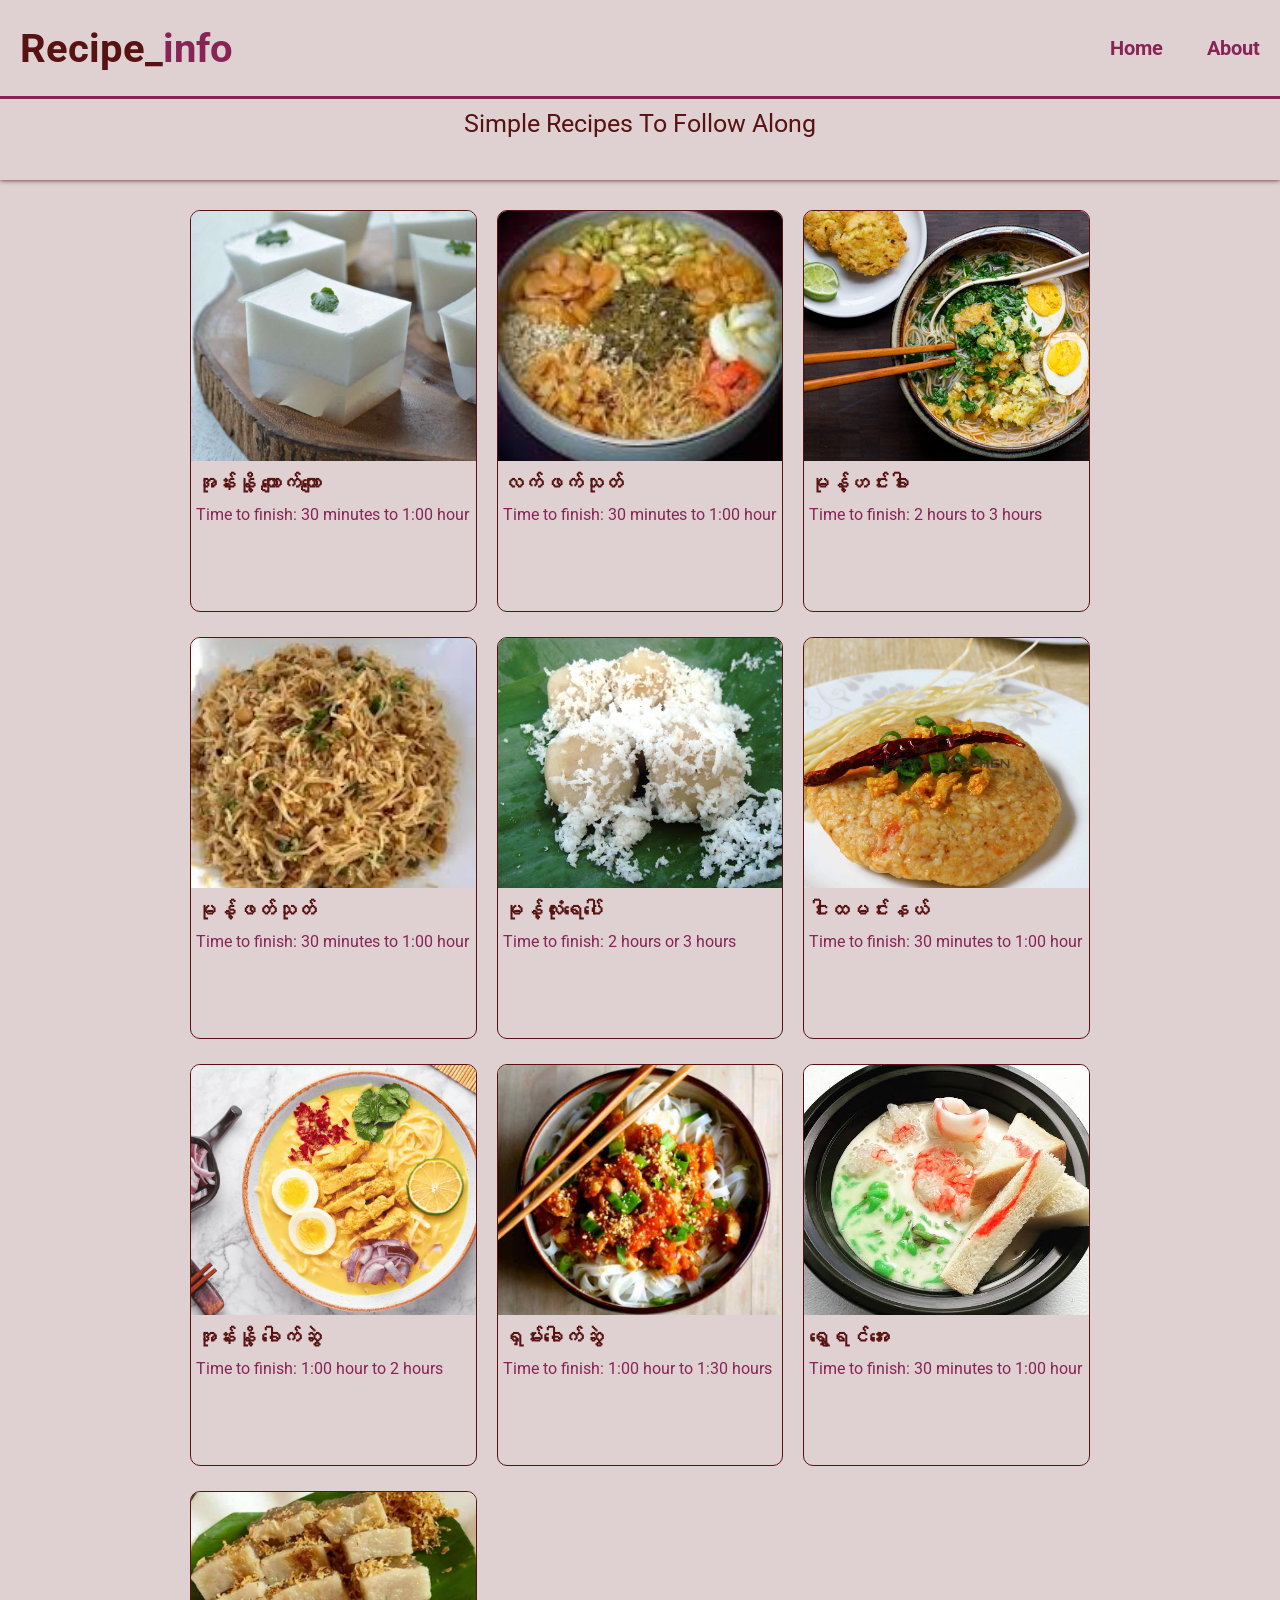
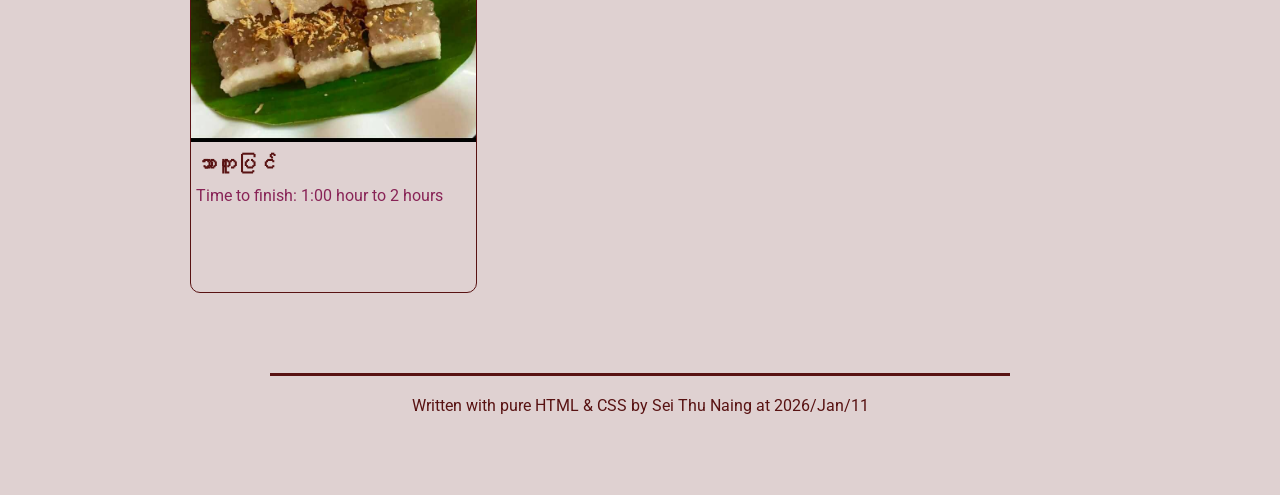
<file: index.html>
<!DOCTYPE html>
<html lang="eng">
    <head>
        <meta charset="UTF-8">
        <meta name="viewport" content="width=device-width, initial-scale=1.0">
        <link rel="stylesheet" href="css/style.css">
        <link rel="preconnect" href="https://fonts.googleapis.com">
        <link rel="preconnect" href="https://fonts.gstatic.com" crossorigin>
        <link href="https://fonts.googleapis.com/css2?family=Roboto:ital,wght@0,100..900;1,100..900&display=swap" rel="stylesheet">
    </head>
    <body class="container">
        <div class="header-div">
            <header>
                <div class="logo">
                    Recipe_<span>info</span>
                </div>
                <div class="navigations">
                    <nav>
                        <ul>
                            <li>
                                <a href="index.html">Home</a>
                            </li>
                            <li>
                                <a href="about.html">About</a>
                            </li>
                        </ul>
                    </nav>
                </div>
            </header>
            <section>
                <p class="introduction">Simple Recipes To Follow Along</p>
            </section>
        </div>
        <div class="main-div">
            <main>
                <div class="recipes">
                    <a href="kyautkyaw.html" class="recipes-anchor">
                        <img class="recipe-image" src="assets/kyautkyaw_thumpsnail.jpg" alt="Kyaut_Kyaw_photo" >
                        <p class="recipe-name">အုန်းနို့ ကျောက်ကျော</p>
                        <p class="time-to-finish">Time to finish: 30 minutes to 1:00 hour</p>
                    </a>
                </div>
                <div class="recipes">
                    <a href="laphetthoke.html" class="recipes-anchor">
                        <img class="recipe-image" src="assets/latphatthoke.jpeg" alt="lat_phat_thoke_photo" >
                        <p class="recipe-name">လက်ဖက်သုတ်</p>
                        <p class="time-to-finish">Time to finish: 30 minutes to 1:00 hour</p>
                    </a>
                </div>
                <div class="recipes">
                    <a href="mohinga.html" class="recipes-anchor">
                        <img class="recipe-image" src="assets/mohinga.jpg" alt="mohinga_photo" >
                        <p class="recipe-name">မုန့်ဟင်းခါး</p>
                        <p class="time-to-finish">Time to finish: 2 hours to 3 hours</p>
                    </a>
                </div>
                <div class="recipes">
                    <a href="mokephatthoke.html" class="recipes-anchor">
                        <img class="recipe-image" src="assets/mokephatthoke.jpeg" alt="moke_phat_thoke_photo" >
                        <p class="recipe-name">မုန့်ဖတ်သုတ်</p>
                        <p class="time-to-finish">Time to finish: 30 minutes to 1:00 hour</p>
                    </a>
                </div>
                <div class="recipes">
                    <a href="montloneyayphaw.html" class="recipes-anchor">
                        <img class="recipe-image" src="assets/montloneyayphaw.jpg" alt="montloneyayphaw_photo" >
                        <p class="recipe-name">မုန့်လုံးရေပေါ်</p>
                        <p class="time-to-finish">Time to finish: 2 hours or 3 hours</p>
                    </a>
                </div>
                <div class="recipes">
                    <a href="ngataminnel.html" class="recipes-anchor">
                        <img class="recipe-image" src="assets/ngahtaminnel.jpg" alt="ngahtaminnel_photo" >
                        <p class="recipe-name">ငါးထမင်းနယ်</p>
                        <p class="time-to-finish">Time to finish: 30 minutes to 1:00 hour</p>
                    </a>
                </div>
                <div class="recipes">
                    <a href="ohnnokkakswe.html" class="recipes-anchor">
                        <img class="recipe-image" src="assets/ohnnokkakswe.jpeg" alt="ohnnokkakswe_photo" >
                        <p class="recipe-name">အုန်းနို့ ခေါက်ဆွဲ</p>
                        <p class="time-to-finish">Time to finish: 1:00 hour to 2 hours</p>
                    </a>
                </div>
                <div class="recipes">
                    <a href="shannoodles.html" class="recipes-anchor">
                        <img class="recipe-image" src="assets/shannoodle.jpg" alt="shannoodle_photo" >
                        <p class="recipe-name">ရှမ်းခေါက်ဆွဲ</p>
                        <p class="time-to-finish">Time to finish: 1:00 hour to 1:30 hours</p>
                    </a>
                </div>
                <div class="recipes">
                    <a href="shweyinaye.html" class="recipes-anchor">
                        <img class="recipe-image" src="assets/Swhe-Yin-Aye.jpg" alt="Swhe-Yin-Aye_photo" >
                        <p class="recipe-name">ရွှေရင်အေး</p>
                        <p class="time-to-finish">Time to finish: 30 minutes to 1:00 hour</p>
                    </a>
                </div>
                <div class="recipes">
                    <a href="thagupyin.html" class="recipes-anchor">
                        <img class="recipe-image" src="assets/thagupyin.jpg" alt="thagupyin_photo" >
                        <p class="recipe-name">သာကူပြင်</p>
                        <p class="time-to-finish">Time to finish: 1:00 hour to 2 hours</p>
                    </a>
                </div>
            </main>
        </div>
        <div class="footer-div">
            <footer>
                <div class="footer">
                    Written with pure HTML & CSS by Sei Thu Naing at 2026/Jan/11
                </div>
            </footer>
        </div>
    </body>
</html>
</file>
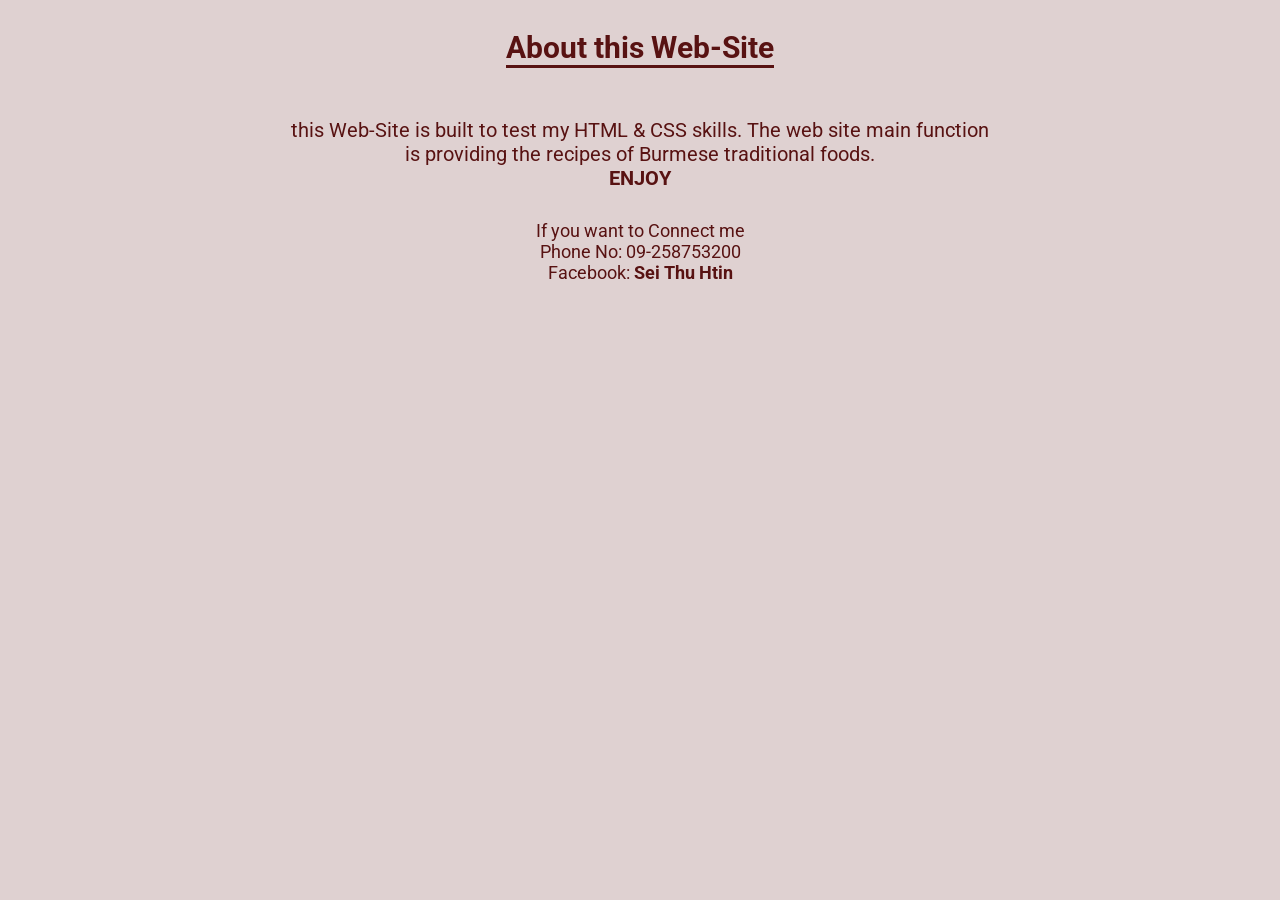
<file: about.html>
<!DOCTYPE html>
<html lang="eng">
    <head>
        <meta charset="UTF-8">
        <meta name="viewport" content="width=device-width, initial-scale=1.0">
        <link rel="stylesheet" href="css/style.css">
        <link rel="preconnect" href="https://fonts.googleapis.com">
        <link rel="preconnect" href="https://fonts.gstatic.com" crossorigin>
        <link href="https://fonts.googleapis.com/css2?family=Roboto:ital,wght@0,100..900;1,100..900&display=swap" rel="stylesheet">
    </head>
    <body class="about-container">
        <p id="about-header">About this Web-Site</p>
        <p id="about-paragraph"> this Web-Site is built to test my HTML & CSS skills. The web site main function<br> is providing the recipes of Burmese traditional foods.<br> <strong>ENJOY</strong></p>
        <p id="about-contact">If you want to Connect me <br> Phone No: 09-258753200<br>Facebook: <a href="https://www.facebook.com/sherlockholmes.sherlockholmes.940/">Sei Thu Htin</a></p>
    </body>
</html>
</file>
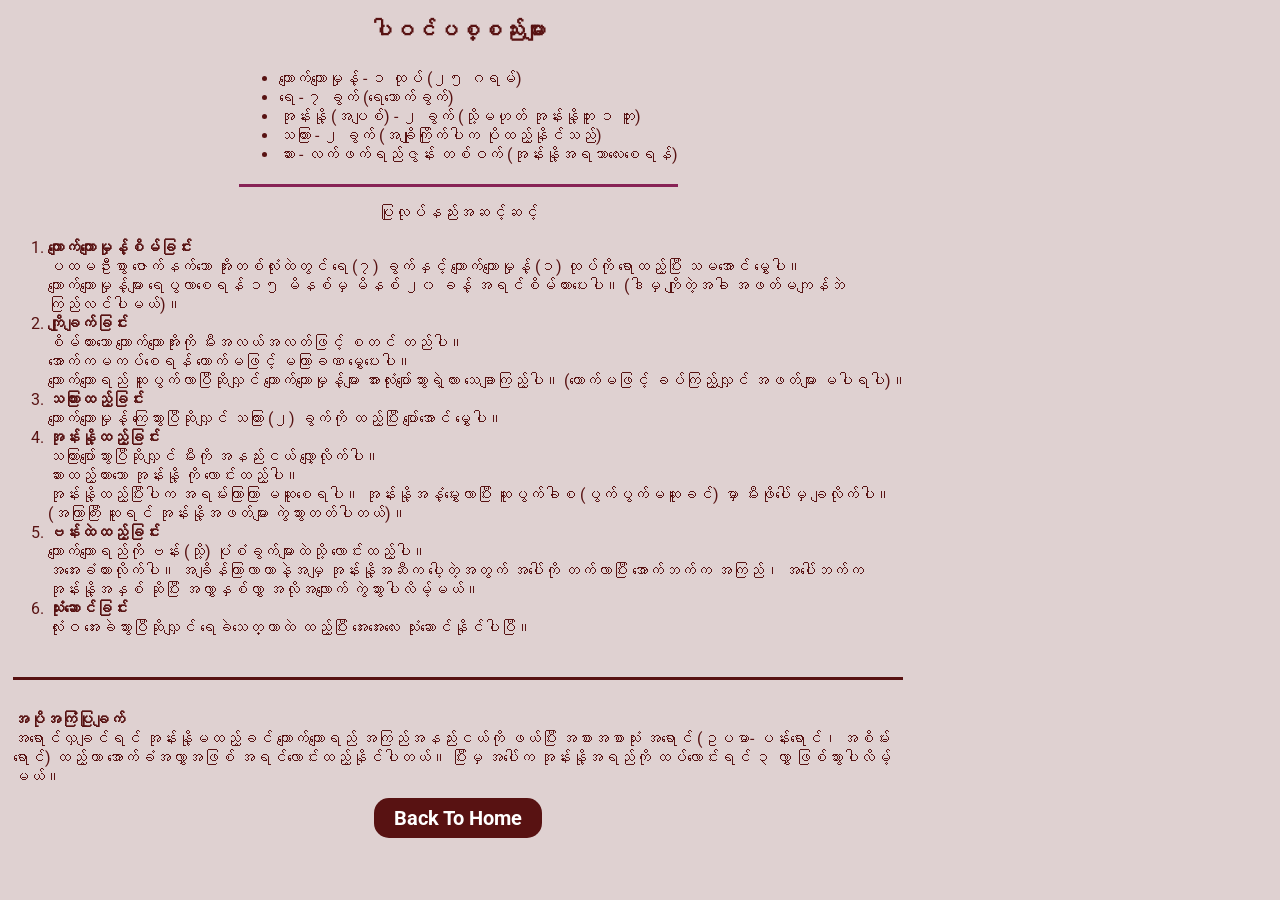
<file: kyautkyaw.html>
<!DOCTYPE html>
<html>
    <head>
        <meta charset="UTF-8">
        <link rel="stylesheet" href="css/style.css">
        <link rel="preconnect" href="https://fonts.googleapis.com">
        <link rel="preconnect" href="https://fonts.gstatic.com" crossorigin>
        <link href="https://fonts.googleapis.com/css2?family=Roboto:ital,wght@0,100..900;1,100..900&display=swap" rel="stylesheet">
    </head>
    <div class="recipe-container">
        <body>
        <p class="ingredients-title">
            ပါဝင်ပစ္စည်းများ
        <ul class="ingredients">
            <li>ကျောက်ကျောမှုန့် - ၁ ထုပ် (၂၅ ဂရမ်)</li>
            <li>ရေ - ၇ ခွက် (ရေသောက်ခွက်)</li>
            <li>အုန်းနို့ (အပျစ်) - ၂ ခွက် (သို့မဟုတ် အုန်းနို့ဘူး ၁ ဘူး)</li>
            <li>သကြား - ၂ ခွက် (အချိုကြိုက်ပါက ပိုထည့်နိုင်သည်)</li>
            <li>ဆား - လက်ဖက်ရည်ဇွန်း တစ်ဝက် (အုန်းနို့အရသာလေးစေရန်)</li>
        </ul>
        ပြုလုပ်နည်းအဆင့်ဆင့်

    <ol class="steps">
        <li>
            <strong>ကျောက်ကျောမှုန့်စိမ်ခြင်း</strong><br>
            ပထမဦးစွာ ဇောက်နက်သော အိုးတစ်လုံးထဲတွင် ရေ (၇) ခွက်နှင့် ကျောက်ကျောမှုန့် (၁) ထုပ်ကို ရောထည့်ပြီး သမအောင် မွှေပါ။<br>
            ကျောက်ကျောမှုန့်များ ရေပွလာစေရန် ၁၅ မိနစ်မှ မိနစ် ၂၀ ခန့် အရင်စိမ်ထားပေးပါ။ (ဒါမှ ကျိုတဲ့အခါ အဖတ်မကျန်ဘဲ ကြည်လင်ပါမယ်)။
        </li>
        <li>
            <strong>ကျိုချက်ခြင်း</strong><br>
            စိမ်ထားသော ကျောက်ကျောအိုးကို မီးအလယ်အလတ်ဖြင့် စတင် တည်ပါ။<br>
            အောက်ကမကပ်စေရန် ယောက်မဖြင့် မကြာခဏ မွှေပေးပါ။<br>
            ကျောက်ကျောရည် ဆူပွက်လာပြီဆိုလျှင် ကျောက်ကျောမှုန့်များ အားလုံးပျော်သွားရဲ့လား သေချာကြည့်ပါ။ (ယောက်မဖြင့် ခပ်ကြည့်လျှင် အဖတ်များ မပါရပါ)။
        </li>
        <li>
            <strong>သကြားထည့်ခြင်း</strong><br>
            ကျောက်ကျောမှုန့် ကြေသွားပြီဆိုလျှင် သကြား (၂) ခွက်ကို ထည့်ပြီး ပျော်အောင် မွှေပါ။
        </li>
        <li>
            <strong>အုန်းနို့ထည့်ခြင်း</strong><br>
            သကြားပျော်သွားပြီဆိုလျှင် မီးကို အနည်းငယ် လျှော့လိုက်ပါ။<br>
            ဆားထည့်ထားသော အုန်းနို့ ကို လောင်းထည့်ပါ။<br>
            အုန်းနို့ထည့်ပြီးပါက အရမ်းကြာကြာ မဆူစေရပါ။ အုန်းနို့အနံ့မွှေးလာပြီး ဆူပွက်ခါစ (ပွက်ပွက်မဆူခင်) မှာ မီးဖိုပေါ်မှ ချလိုက်ပါ။ (အကြာကြီး ဆူရင် အုန်းနို့အဖတ်များ ကွဲသွားတတ်ပါတယ်)။
        </li>
        <li>
            <strong>ဗန်းထဲထည့်ခြင်း</strong><br>
            ကျောက်ကျောရည်ကို ဗန်း (သို့) ပုံစံခွက်များထဲသို့ လောင်းထည့်ပါ။<br>
            အအေးခံထားလိုက်ပါ။ အချိန်ကြာလာတာနဲ့အမျှ အုန်းနို့အဆီက ပေါ့တဲ့အတွက် အပေါ်ကို တက်လာပြီး အောက်ဘက်က အကြည်၊ အပေါ်ဘက်က အုန်းနို့အနှစ် ဆိုပြီး အလွှာနှစ်လွှာ အလိုအလျောက် ကွဲသွားပါလိမ့်မယ်။
        </li>
        <li>
            <strong>သုံးဆောင်ခြင်း</strong><br>
            လုံးဝ အေးခဲသွားပြီဆိုလျှင် ရေခဲသေတ္တာထဲ ထည့်ပြီး အေးအေးလေး သုံးဆောင်နိုင်ပါပြီ။
        </li>
    </ol>
        <p class="recommandation">
            <strong>အပိုအကြံပြုချက်</strong><br>
    အရောင်လှချင်ရင် အုန်းနို့မထည့်ခင် ကျောက်ကျောရည် အကြည်အနည်းငယ်ကို ဖယ်ပြီး အစားအစာသုံး အရောင် (ဥပမာ- ပန်းရောင်၊ အစိမ်းရောင်) ထည့်ကာ အောက်ခံအလွှာအဖြစ် အရင်လောင်းထည့်နိုင်ပါတယ်။ ပြီးမှ အပေါ်က အုန်းနို့အရည်ကို ထပ်လောင်းရင် ၃ လွှာ ဖြစ်သွားပါလိမ့်မယ်။
        </p>
    </p>
    </div>   
    <div class="button-container">
        <a href="index.html" id="button-anchor"><button class="home-button">Back To Home</button></a>
    </div>
    </body>
</html>
</file>
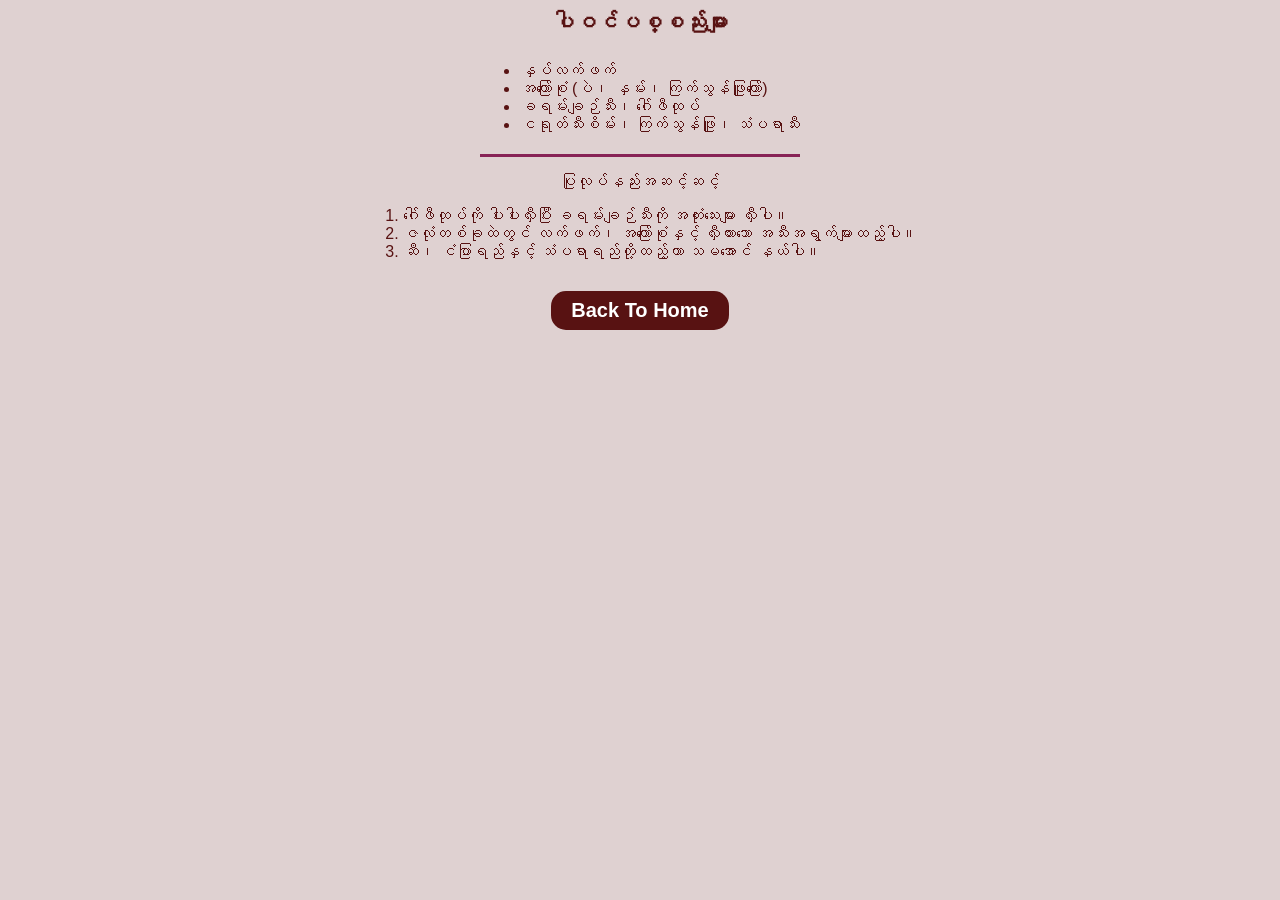
<file: laphetthoke.html>
<!DOCTYPE html>
<html>
    <head>
        <meta charset="UTF-8">
        <link rel="stylesheet" href="css/style.css">
    </head>
    <body class="recipe-container">
        <p class="ingredients-title">ပါဝင်ပစ္စည်းများ</p>
        <ul class="ingredients">
            <li>နှပ်လက်ဖက်</li>
            <li>အကြော်စုံ (ပဲ၊ နှမ်း၊ ကြက်သွန်ဖြူကြော်)</li>
            <li>ခရမ်းချဉ်သီး၊ ဂေါ်ဖီထုပ်</li>
            <li>ငရုတ်သီးစိမ်း၊ ကြက်သွန်ဖြူ၊ သံပရာသီး</li>
        </ul>
        ပြုလုပ်နည်းအဆင့်ဆင့်
        <ol class="steps">
            <li>ဂေါ်ဖီထုပ်ကို ပါးပါးလှီးပြီး ခရမ်းချဉ်သီးကို အတုံးသေးများ လှီးပါ။</li>
            <li>ဇလုံတစ်ခုထဲတွင် လက်ဖက်၊ အကြော်စုံနှင့် လှီးထားသော အသီးအရွက်များထည့်ပါ။</li>
            <li>ဆီ၊ ငံပြာရည်နှင့် သံပရာရည်တို့ထည့်ကာ သမအောင် နယ်ပါ။</li>
        </ol>
        <div class="button-container"><a href="index.html" id="button-anchor"><button class="home-button">Back To Home</button></a></div>
    </body>
</html>
</file>
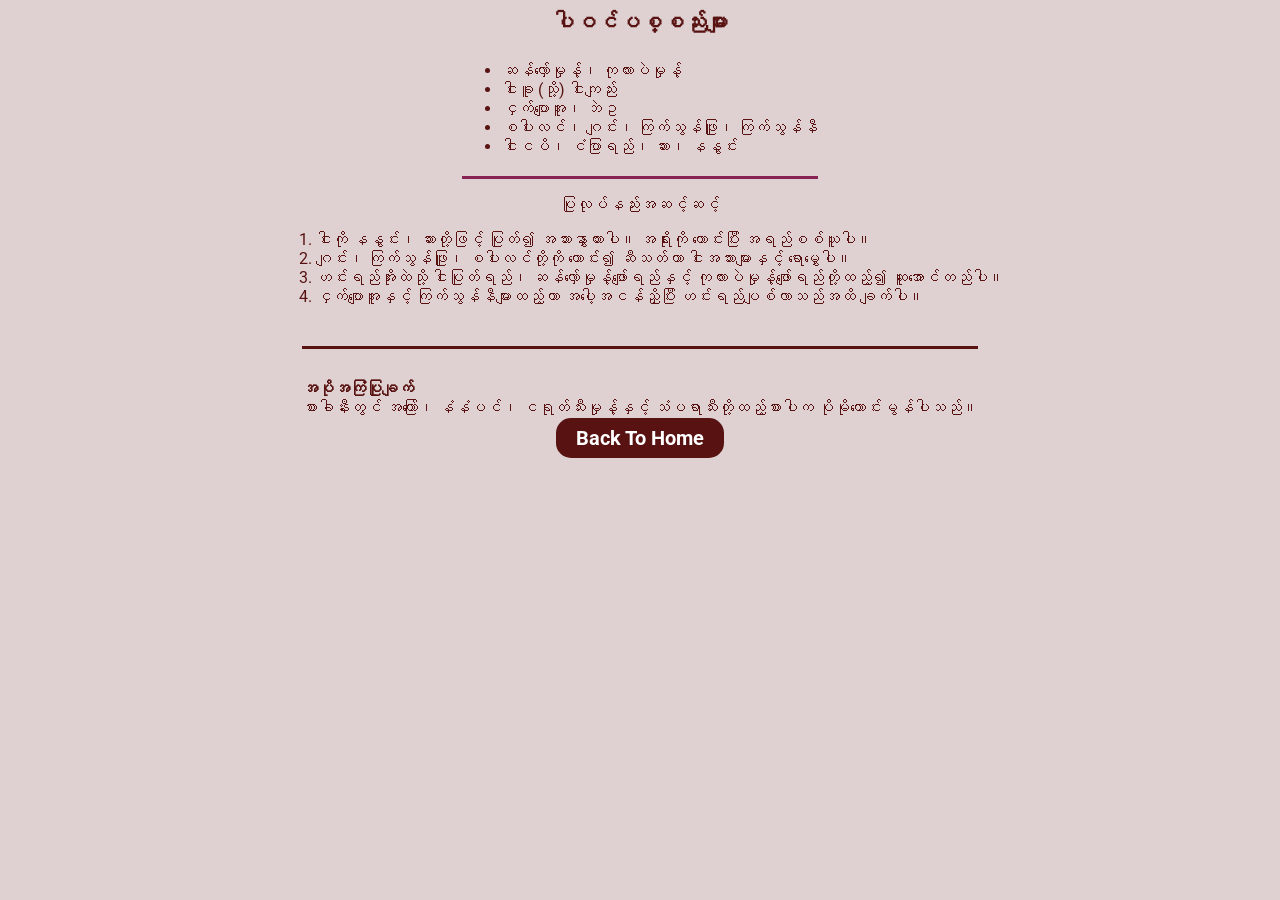
<file: mohinga.html>
<!DOCTYPE html>
<html>
    <head>
        <meta charset="UTF-8">
        <link rel="stylesheet" href="css/style.css">
        <link rel="preconnect" href="https://fonts.googleapis.com">
        <link rel="preconnect" href="https://fonts.gstatic.com" crossorigin>
        <link href="https://fonts.googleapis.com/css2?family=Roboto:ital,wght@0,100..900;1,100..900&display=swap" rel="stylesheet">
    </head>
    <body class="recipe-container">
        <p class="ingredients-title">ပါဝင်ပစ္စည်းများ</p>
        <ul class="ingredients">
            <li>ဆန်လှော်မှုန့်၊ ကုလားပဲမှုန့်</li>
            <li>ငါးခူ (သို့) ငါးကျည်း</li>
            <li>ငှက်ပျောအူ၊ ဘဲဥ</li>
            <li>စပါးလင်၊ ဂျင်း၊ ကြက်သွန်ဖြူ၊ ကြက်သွန်နီ</li>
            <li>ငါးငပိ၊ ငံပြာရည်၊ ဆား၊ နနွင်း</li>
        </ul>
        ပြုလုပ်နည်းအဆင့်ဆင့်
        <ol class="steps">
            <li>ငါးကို နနွင်း၊ ဆားတို့ဖြင့် ပြုတ်၍ အသားနွှာထားပါ။ အရိုးကို ထောင်းပြီး အရည်စစ်ယူပါ။</li>
            <li>ဂျင်း၊ ကြက်သွန်ဖြူ၊ စပါးလင်တို့ကို ထောင်း၍ ဆီသတ်ကာ ငါးအသားများနှင့် ရောမွှေပါ။</li>
            <li>ဟင်းရည်အိုးထဲသို့ ငါးပြုတ်ရည်၊ ဆန်လှော်မှုန့်ဖျော်ရည်နှင့် ကုလားပဲမှုန့်ဖျော်ရည်တို့ထည့်၍ ဆူအောင်တည်ပါ။</li>
            <li>ငှက်ပျောအူနှင့် ကြက်သွန်နီများထည့်ကာ အပေါ့အငန်ညှိပြီး ဟင်းရည်ပျစ်လာသည်အထိ ချက်ပါ။</li>
        </ol>
        <p class="recommandation"><strong>အပိုအကြံပြုချက်</strong><br>စားခါနီးတွင် အကြော်၊ နံနံပင်၊ ငရုတ်သီးမှုန့်နှင့် သံပရာသီးတို့ထည့်စားပါက ပိုမိုကောင်းမွန်ပါသည်။</p>
        <div class="button-container"><a href="index.html" id="button-anchor"><button class="home-button">Back To Home</button></a></div>
    </body>
</html>
</file>
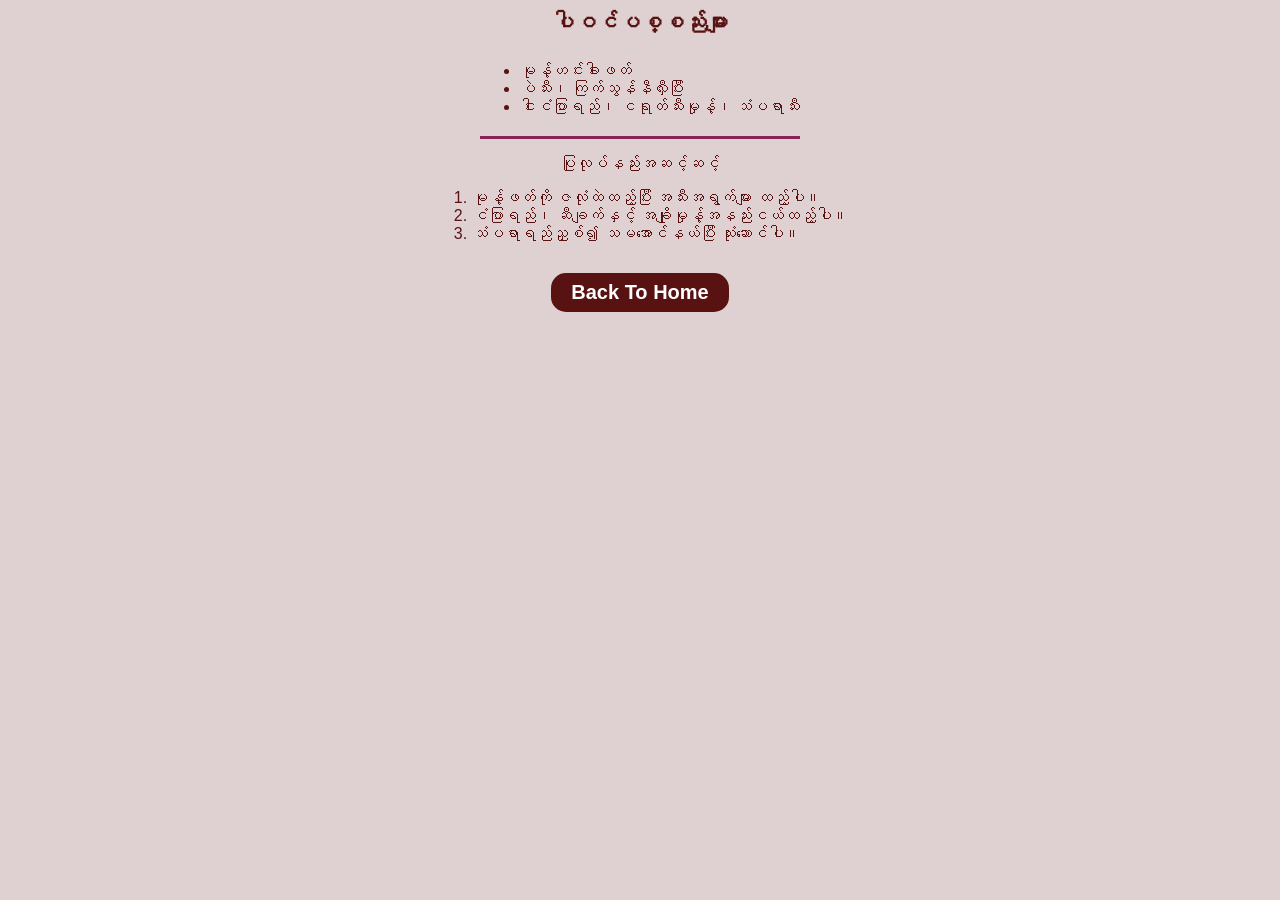
<file: mokephatthoke.html>
<!DOCTYPE html>
<html>
    <head>
        <meta charset="UTF-8">
        <link rel="stylesheet" href="css/style.css">
    </head>
    <body class="recipe-container">
        <p class="ingredients-title">ပါဝင်ပစ္စည်းများ</p>
        <ul class="ingredients">
            <li>မုန့်ဟင်းခါးဖတ်</li>
            <li>ပဲသီး၊ ကြက်သွန်နီလှီးပြီး</li>
            <li>ငါးငံပြာရည်၊ ငရုတ်သီးမှုန့်၊ သံပရာသီး</li>
        </ul>
        ပြုလုပ်နည်းအဆင့်ဆင့်
        <ol class="steps">
            <li>မုန့်ဖတ်ကို ဇလုံထဲထည့်ပြီး အသီးအရွက်များ ထည့်ပါ။</li>
            <li>ငံပြာရည်၊ ဆီချက်နှင့် အချိုမှုန့်အနည်းငယ်ထည့်ပါ။</li>
            <li>သံပရာရည်ညှစ်၍ သမအောင်နယ်ပြီး သုံးဆောင်ပါ။</li>
        </ol>
        <div class="button-container"><a href="index.html" id="button-anchor"><button class="home-button">Back To Home</button></a></div>
    </body>
</html>
</file>
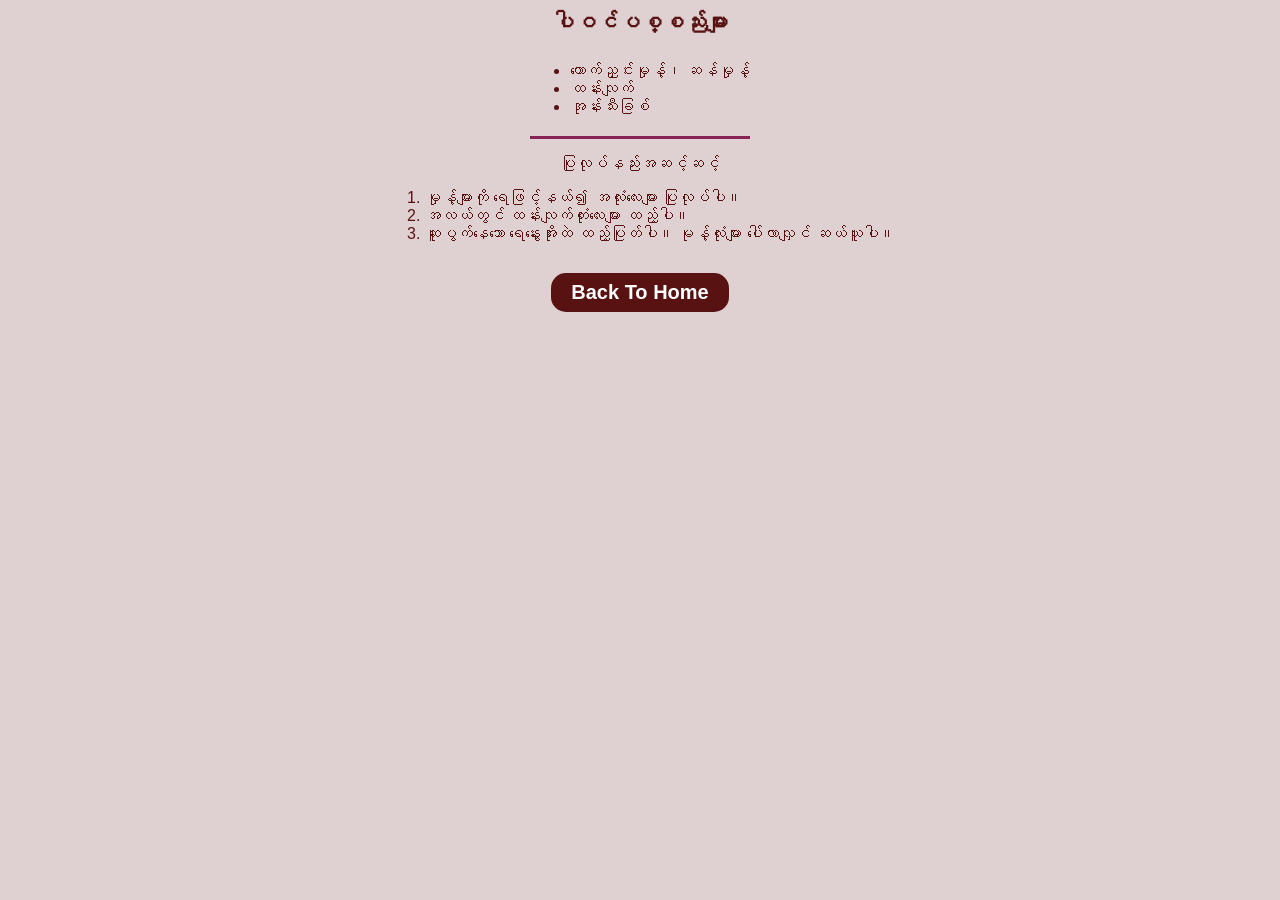
<file: montloneyayphaw.html>
<!DOCTYPE html>
<html>
    <head>
        <meta charset="UTF-8">
        <link rel="stylesheet" href="css/style.css">
    </head>
    <body class="recipe-container">
        <p class="ingredients-title">ပါဝင်ပစ္စည်းများ</p>
        <ul class="ingredients">
            <li>ကောက်ညှင်းမှုန့်၊ ဆန်မှုန့်</li>
            <li>ထန်းလျက်</li>
            <li>အုန်းသီးခြစ်</li>
        </ul>
        ပြုလုပ်နည်းအဆင့်ဆင့်
        <ol class="steps">
            <li>မှုန့်များကို ရေဖြင့်နယ်၍ အလုံးလေးများ ပြုလုပ်ပါ။</li>
            <li>အလယ်တွင် ထန်းလျက်တုံးလေးများ ထည့်ပါ။</li>
            <li>ဆူပွက်နေသော ရေနွေးအိုးထဲ ထည့်ပြုတ်ပါ။ မုန့်လုံးများ ပေါ်လာလျှင် ဆယ်ယူပါ။</li>
        </ol>
        <div class="button-container"><a href="index.html" id="button-anchor"><button class="home-button">Back To Home</button></a></div>
    </body>
</html>
</file>
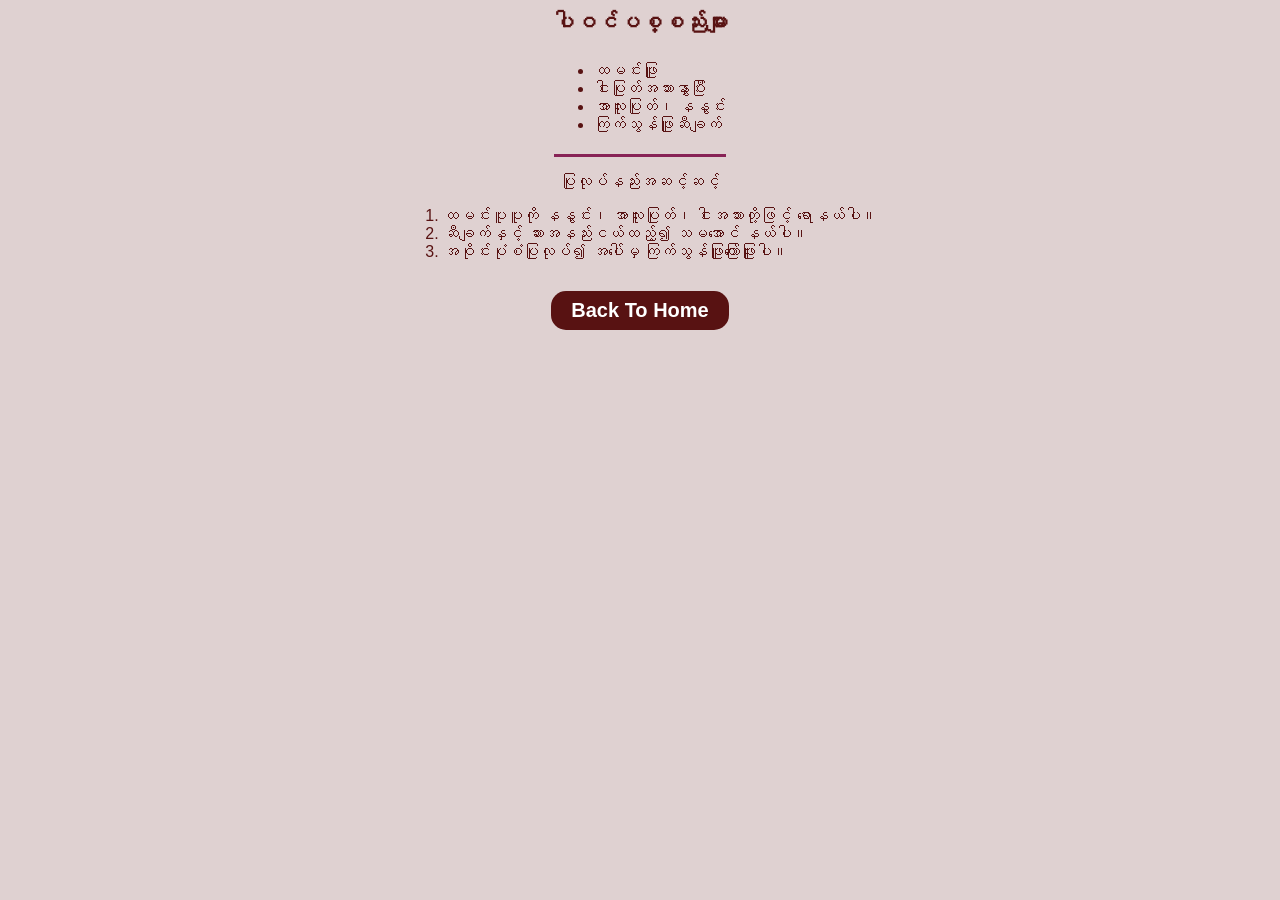
<file: ngahtaminnel.html>
<!DOCTYPE html>
<html>
    <head>
        <meta charset="UTF-8">
        <link rel="stylesheet" href="css/style.css">
    </head>
    <body class="recipe-container">
        <p class="ingredients-title">ပါဝင်ပစ္စည်းများ</p>
        <ul class="ingredients">
            <li>ထမင်းဖြူ</li>
            <li>ငါးပြုတ်အသားနွှာပြီး</li>
            <li>အာလူးပြုတ်၊ နနွင်း</li>
            <li>ကြက်သွန်ဖြူဆီချက်</li>
        </ul>
        ပြုလုပ်နည်းအဆင့်ဆင့်
        <ol class="steps">
            <li>ထမင်းပူပူကို နနွင်း၊ အာလူးပြုတ်၊ ငါးအသားတို့ဖြင့် ရောနယ်ပါ။</li>
            <li>ဆီချက်နှင့် ဆားအနည်းငယ်ထည့်၍ သမအောင် နယ်ပါ။</li>
            <li>အဝိုင်းပုံစံပြုလုပ်၍ အပေါ်မှ ကြက်သွန်ဖြူကြော်ဖြူးပါ။</li>
        </ol>
        <div class="button-container"><a href="index.html" id="button-anchor"><button class="home-button">Back To Home</button></a></div>
    </body>
</html>
</file>
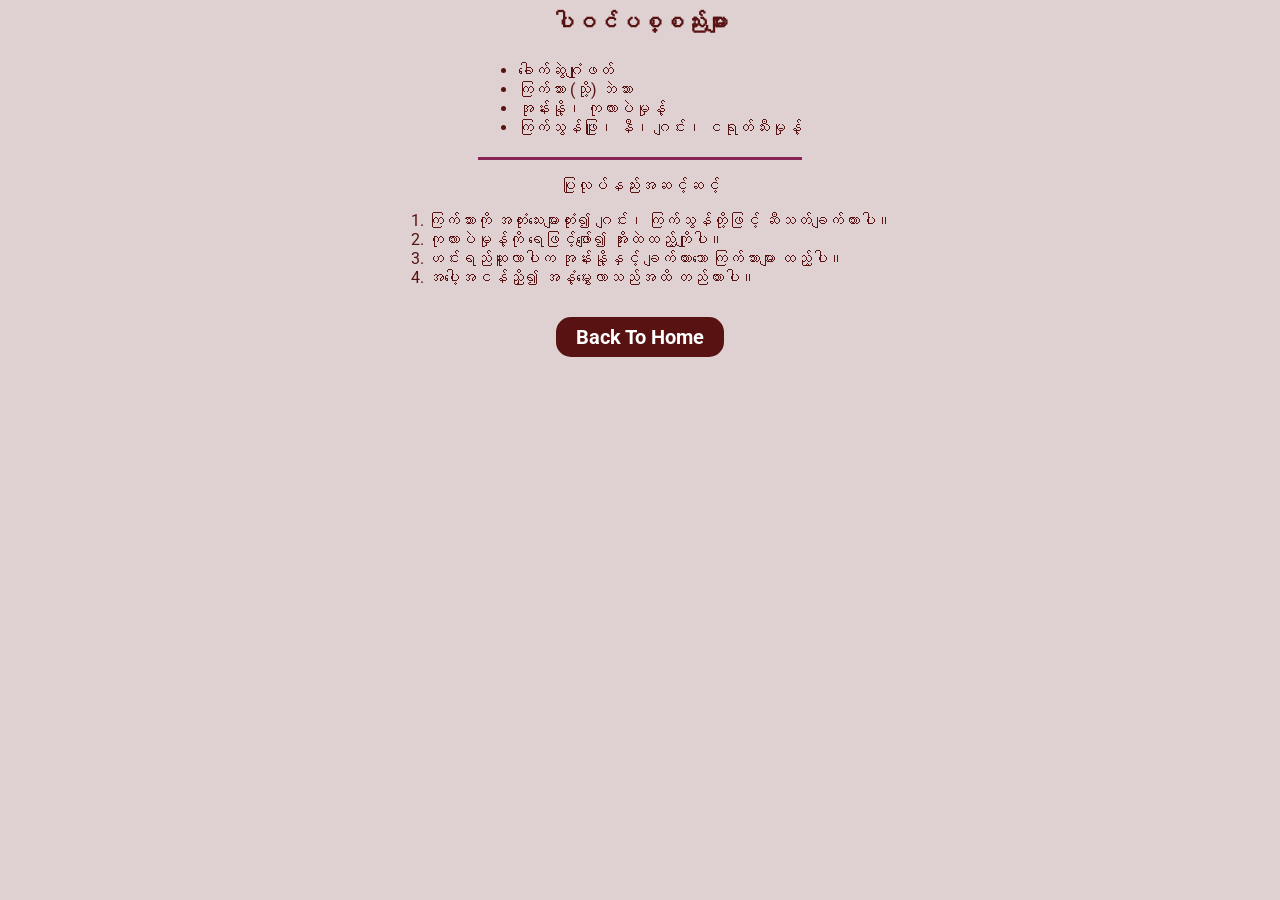
<file: ohnnokkakswe.html>
<!DOCTYPE html>
<html>
    <head>
        <meta charset="UTF-8">
        <link rel="stylesheet" href="css/style.css">
        <link rel="preconnect" href="https://fonts.googleapis.com">
        <link rel="preconnect" href="https://fonts.gstatic.com" crossorigin>
        <link href="https://fonts.googleapis.com/css2?family=Roboto:ital,wght@0,100..900;1,100..900&display=swap" rel="stylesheet">
    </head>
    <body class="recipe-container">
        <p class="ingredients-title">ပါဝင်ပစ္စည်းများ</p>
        <ul class="ingredients">
            <li>ခေါက်ဆွဲဂျုံဖတ်</li>
            <li>ကြက်သား (သို့) ဘဲသား</li>
            <li>အုန်းနို့၊ ကုလားပဲမှုန့်</li>
            <li>ကြက်သွန်ဖြူ၊ နီ၊ ဂျင်း၊ ငရုတ်သီးမှုန့်</li>
        </ul>
        ပြုလုပ်နည်းအဆင့်ဆင့်
        <ol class="steps">
            <li>ကြက်သားကို အတုံးသေးများတုံး၍ ဂျင်း၊ ကြက်သွန်တို့ဖြင့် ဆီသတ်ချက်ထားပါ။</li>
            <li>ကုလားပဲမှုန့်ကို ရေဖြင့်ဖျော်၍ အိုးထဲထည့်ကျိုပါ။</li>
            <li>ဟင်းရည်ဆူလာပါက အုန်းနို့နှင့် ချက်ထားသော ကြက်သားများ ထည့်ပါ။</li>
            <li>အပေါ့အငန်ညှိ၍ အနံ့မွှေးလာသည်အထိ တည်ထားပါ။</li>
        </ol>
        <div class="button-container"><a href="index.html" id="button-anchor"><button class="home-button">Back To Home</button></a></div>
    </body>
</html>
</file>
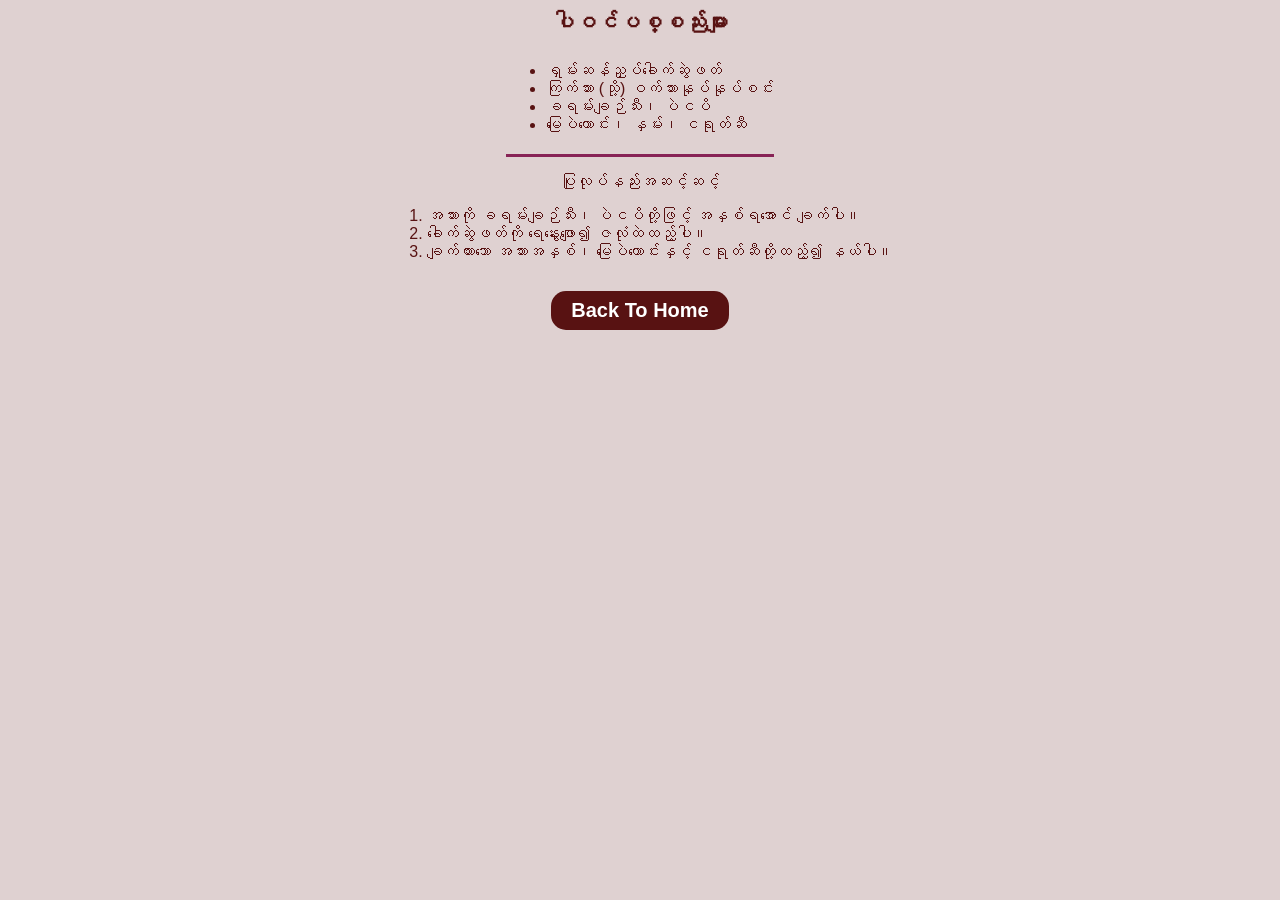
<file: shannoodles.html>
<!DOCTYPE html>
<html>
    <head>
        <meta charset="UTF-8">
        <link rel="stylesheet" href="css/style.css">
    </head>
    <body class="recipe-container">
        <p class="ingredients-title">ပါဝင်ပစ္စည်းများ</p>
        <ul class="ingredients">
            <li>ရှမ်းဆန်ညှပ်ခေါက်ဆွဲဖတ်</li>
            <li>ကြက်သား (သို့) ဝက်သားနုပ်နုပ်စင်း</li>
            <li>ခရမ်းချဉ်သီး၊ ပဲငပိ</li>
            <li>မြေပဲထောင်း၊ နှမ်း၊ ငရုတ်ဆီ</li>
        </ul>
        ပြုလုပ်နည်းအဆင့်ဆင့်
        <ol class="steps">
            <li>အသားကို ခရမ်းချဉ်သီး၊ ပဲငပိတို့ဖြင့် အနှစ်ရအောင် ချက်ပါ။</li>
            <li>ခေါက်ဆွဲဖတ်ကို ရေနွေးဖျော၍ ဇလုံထဲထည့်ပါ။</li>
            <li>ချက်ထားသော အသားအနှစ်၊ မြေပဲထောင်းနှင့် ငရုတ်ဆီတို့ထည့်၍ နယ်ပါ။</li>
        </ol>
        <div class="button-container"><a href="index.html" id="button-anchor"><button class="home-button">Back To Home</button></a></div>
    </body>
</html>
</file>
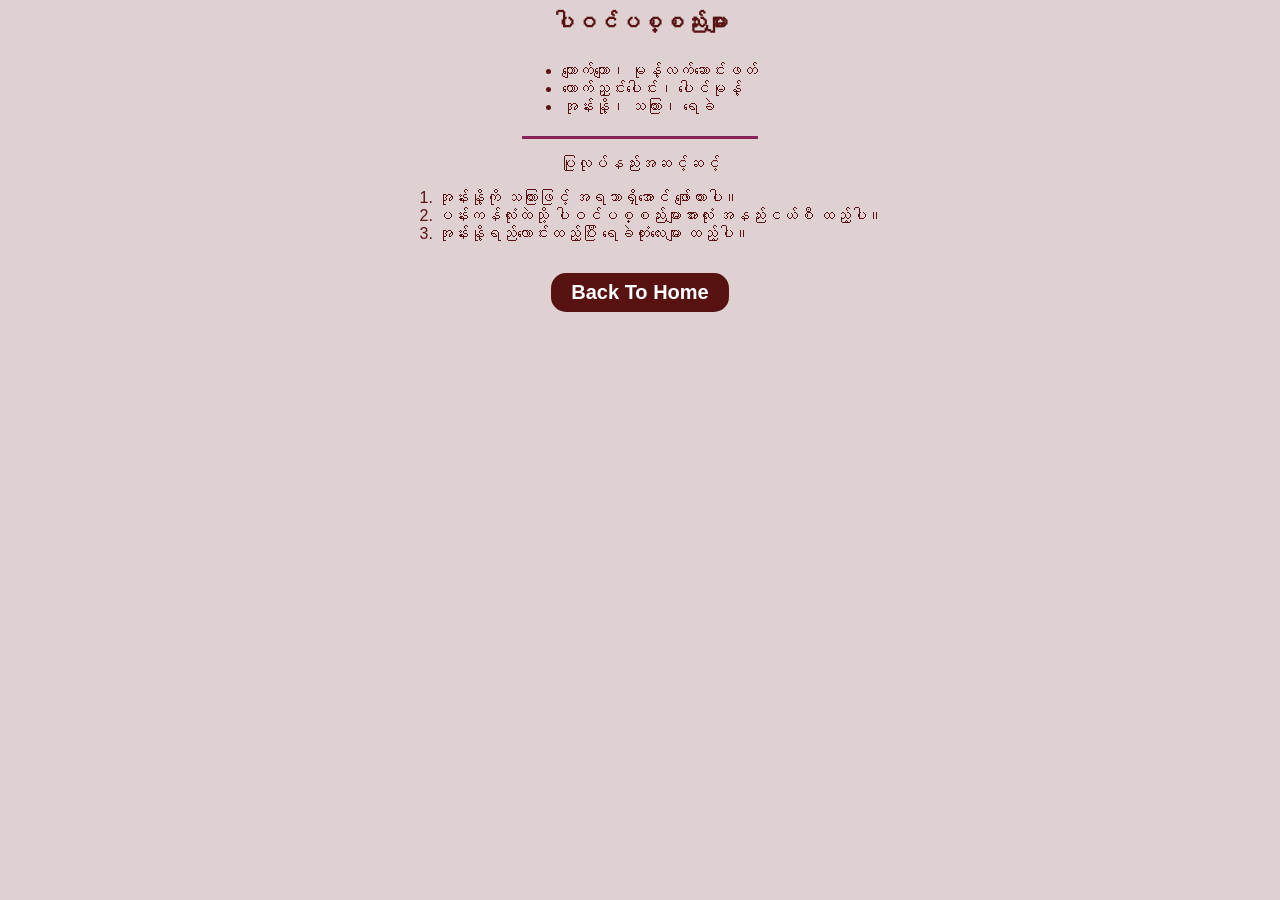
<file: shweyinaye.html>
<!DOCTYPE html>
<html>
    <head>
        <meta charset="UTF-8">
        <link rel="stylesheet" href="css/style.css">
    </head>
    <body class="recipe-container">
        <p class="ingredients-title">ပါဝင်ပစ္စည်းများ</p>
        <ul class="ingredients">
            <li>ကျောက်ကျော၊ မုန့်လက်ဆောင်းဖတ်</li>
            <li>ကောက်ညှင်းပေါင်း၊ ပေါင်မုန့်</li>
            <li>အုန်းနို့၊ သကြား၊ ရေခဲ</li>
        </ul>
        ပြုလုပ်နည်းအဆင့်ဆင့်
        <ol class="steps">
            <li>အုန်းနို့ကို သကြားဖြင့် အရသာရှိအောင် ဖျော်ထားပါ။</li>
            <li>ပန်းကန်လုံးထဲသို့ ပါဝင်ပစ္စည်းများအားလုံး အနည်းငယ်စီ ထည့်ပါ။</li>
            <li>အုန်းနို့ရည်လောင်းထည့်ပြီး ရေခဲတုံးလေးများ ထည့်ပါ။</li>
        </ol>
        <div class="button-container"><a href="index.html" id="button-anchor"><button class="home-button">Back To Home</button></a></div>
    </body>
</html>
</file>
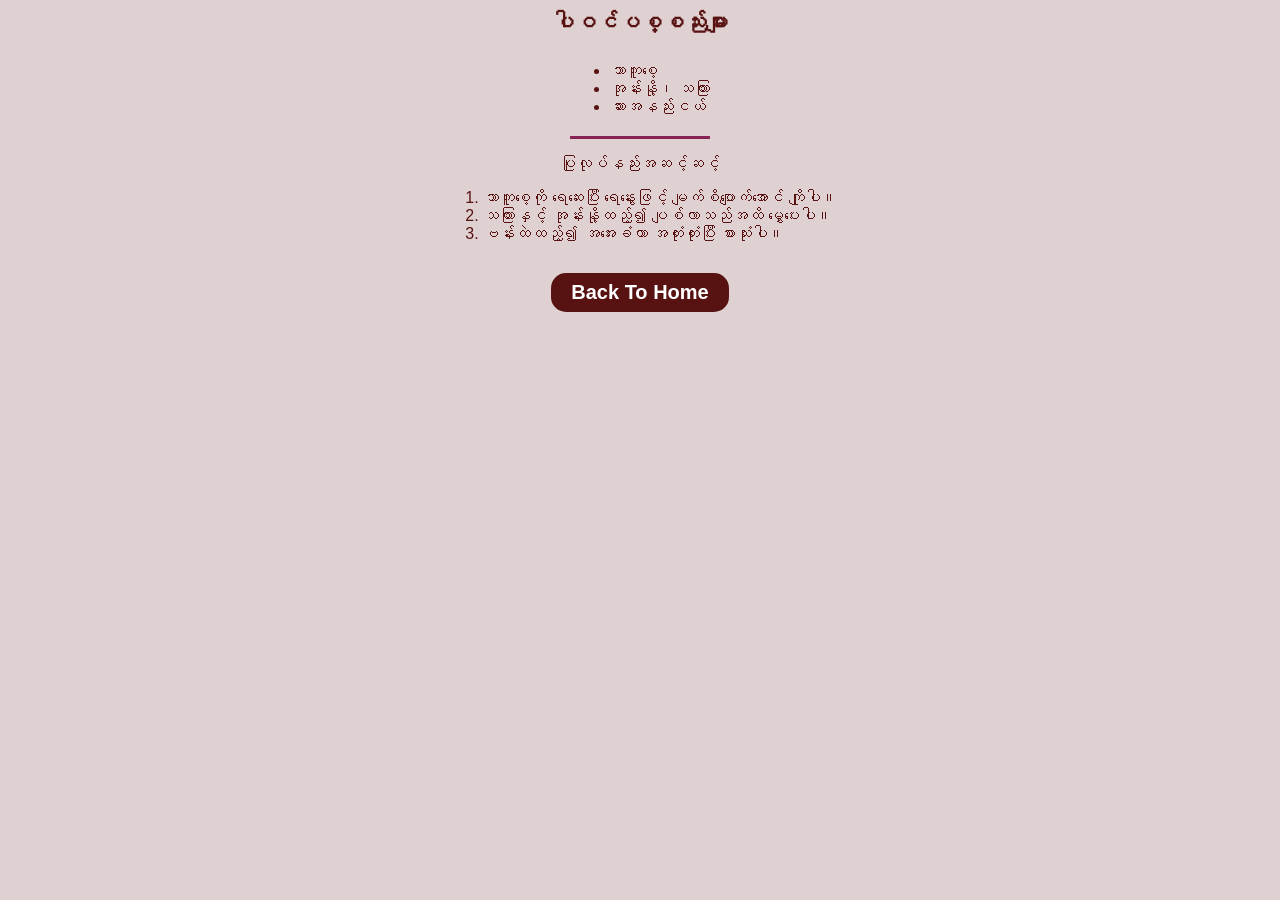
<file: thagupyin.html>
<!DOCTYPE html>
<html>
    <head>
        <meta charset="UTF-8">
        <link rel="stylesheet" href="css/style.css">
    </head>
    <body class="recipe-container">
        <p class="ingredients-title">ပါဝင်ပစ္စည်းများ</p>
        <ul class="ingredients">
            <li>သာကူစေ့</li>
            <li>အုန်းနို့၊ သကြား</li>
            <li>ဆားအနည်းငယ်</li>
        </ul>
        ပြုလုပ်နည်းအဆင့်ဆင့်
        <ol class="steps">
            <li>သာကူစေ့ကို ရေဆေးပြီး ရေနွေးဖြင့် မျက်စိပျောက်အောင် ကျိုပါ။</li>
            <li>သကြားနှင့် အုန်းနို့ထည့်၍ ပျစ်လာသည်အထိ မွှေပေးပါ။</li>
            <li>ဗန်းထဲထည့်၍ အအေးခံကာ အတုံးတုံးပြီး စားသုံးပါ။</li>
        </ol>
        <div class="button-container"><a href="index.html" id="button-anchor"><button class="home-button">Back To Home</button></a></div>
    </body>
</html>
</file>
<file: css/style.css>
:root {
    --background-color: rgb(223, 209, 209);
    --text-color: rgb(88, 18, 18);
    --container-width: 900px;
}
body {
    font-family: Roboto,Arial;
    width: var(--container-width);
    background-color: var(--background-color);
    color: var(--text-color);
}
.container {
    max-width: var(--container-width);
    margin: 0 auto;
}
.header-div {
    position: fixed;
    left: 0px;
    right: 0px;
    top: 0px;
    height: 180px;
    background-color: var(--background-color);
    box-shadow: 0px 0px 5px;
    z-index: 10;
}
@media (min-width: 505px) and (max-width: 700px){
    main {
        grid-template-columns: 1fr 1fr;
    }
}
@media (max-width:504px) {
    .header-div {
        height: 230px;
    }
    main {
        margin-top: 240px;
    }
    .recipes {
        margin-left: 8px;
        width: 480px;
    }
    main {
        grid-template-columns: 1fr;
    }
}
    header {
    display: flex;
    flex-direction: row;
    justify-content: space-between;
    align-items: center;
    border-bottom: solid rgb(136, 35, 86);
}
.logo {
    font-size: 40px;
    text-decoration: none;
    color: var(--text-color);
    font-weight: bold;
    margin: 20px;
}
.logo span {
    color: rgb(136, 35, 86);
}
.navigations a {
    text-decoration: none;
    color: rgb(136, 35, 86);
}
.navigations li {
    font-size: 20px;
    margin: 20px;
    display: inline-flex;
    list-style: none;
    gap:20px;
    font-weight: bold;
}
.navigations a:hover {
    color: rgb(99, 25, 62);
}
.navigations a:active {
    color:white;
}
.introduction {
    font-size: 25px;
    text-align: center;
}
main {
    margin-top:210px;
    display: grid;
    grid-template-columns: 1fr 1fr 1fr;
    align-items: center;
    column-gap: 20px;
    row-gap: 25px;
}
.recipe-container{
    display: flex;
    flex-direction: column;
    justify-content: center;
    align-items: center;
    margin:0 auto;
}
@media (min-width: 601px) and (max-width: 900px) {
    .recipe-container {
        margin-left: 0%;
        width: 70%;
    }
}
@media (max-width: 600px) {
    .recipe-container {
        margin-left: 0%;
        width: 55%;
    }
}
.recipes-anchor {
    text-decoration: none;
    color: var(--text-color)
}
.recipes {
    display: grid;
    border: 1px solid;
    width: 1fr;
    height: 400px;
    border-radius: 10px;
}
.recipes:hover {
    transform: translateY(-8px);
    box-shadow: 0 8px 12px rgba(63, 62, 61, 0.685);
}
.recipe-image {
    display: flex;
    width: 100%;
    height: 100%;
    max-height: 250px;
    object-fit: cover;
    object-position: center;
    border-top-left-radius: 9px;
    border-top-right-radius: 9px;
}
p {
    margin-top:10px;
    margin-bottom: 1px;
    margin-left: 5px;
    margin-right: 5px;
}
.recipe-name {
    font-weight: bold;
    font-size: 20px;
}
.time-to-finish {
    margin-bottom: 20px;
    color:rgb(136, 35, 86);
}
.ingredients-title {
    font-size: 22px;
    font-weight: bold;
    margin-bottom: 10px;
}
.ingredients {
    margin-left: 0px;
    padding-bottom: 20px;
    border-bottom: solid rgb(136, 35, 86);
}
.steps {
    margin-bottom: 30px;
}
.recommandation {
    padding-top: 30px;
    border-top: solid;
}
.button-container {
    display: grid;
    grid-template-rows: 1fr;
    row-gap: 30px;
    place-items: center;
}
#button-anchor {
    text-decoration: none;
}
.home-button {
    padding: 8px 20px;
    border-radius: 15px;
    font-family: Roboto, Arial;
    font-weight: bold;
    font-size: 20px;
    background-color: var(--text-color);
    color:white;
    border: none;
    display: grid;
    width: auto;
    transition: 0.25s;
}
.home-button:hover {
    padding: 10px 23px;
}
.home-button:active {
    background-color: white;
    color: var(--text-color);
}
.about-container {
    margin-top: 20px;
    padding-top: 20px;
    text-align: center;
} 
#about-header {
    display: inline;
    font-size: 30px;
    font-weight: bold;
    margin-bottom: 30px;
    border-bottom: solid var(--text-color);
} 
#about-paragraph {
    font-size: 20px;
    margin-top: 20px;
    margin-bottom: 20px;
}
#about-contact {
    font-size: 18px;
    margin-top: 10px;
    margin-bottom: 40px;
}
#about-contact a {
    text-decoration: none;
    color: var(--text-color);
    font-weight: bold;
}
#about-contact a:hover {
    color: rgb(129, 106, 117);
}
#about-contact a:active {
    color: white;
}
.about-container{
    display: flex;
    flex-direction: column;
    justify-content: center;
    align-items: center;
    margin:0 auto;
    text-align: center;
}
@media (min-width: 601px) and (max-width: 900px) {
    .about-container {
        width: 70%;
    }
}
@media (max-width: 600px) {
    .about-container {
        width: 90%;
    }
}
.footer {
    margin: 80px;
    padding-top: 20px;
    text-align: center;
    border-top: solid;
}
</file>
